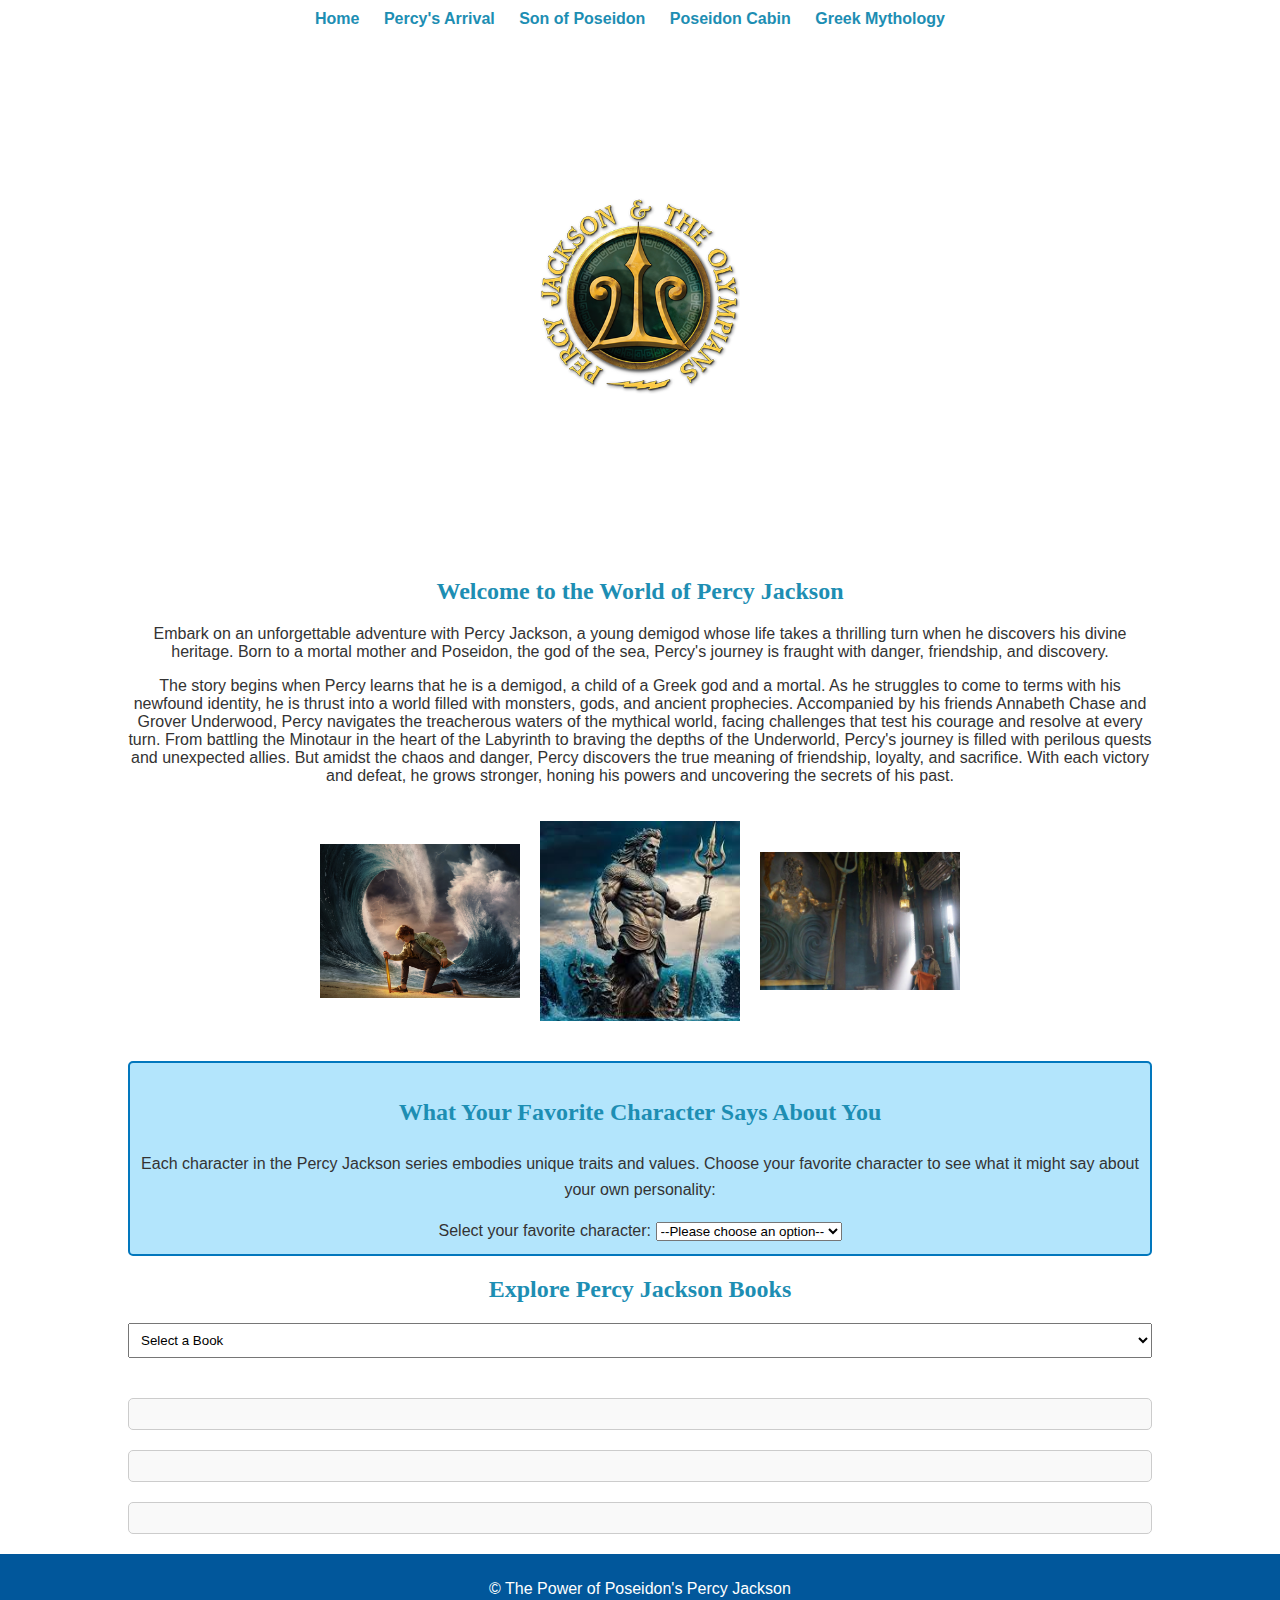
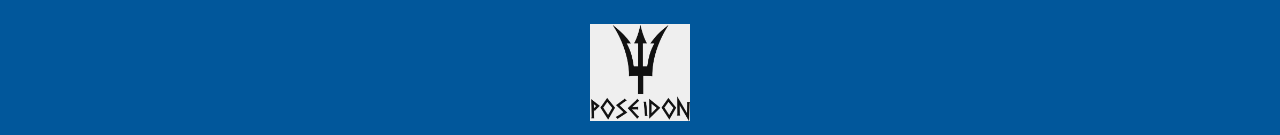
<file: index.html>
<!DOCTYPE html>
<html lang="en">
  <head>
    <meta charset="UTF-8" />
    <meta name="viewport" content="width=device-width, initial-scale=1.0" />
    <title>The World of Percy Jackson</title>
    <link rel="stylesheet" href="styles.css" />
    <!-- Custom Cursor Style -->
    <style type="text/css">
      * {
        cursor: url(https://ani.cursors-4u.net/cursors/cur-13/cur1156.ani),
          url(https://ani.cursors-4u.net/cursors/cur-13/cur1156.png), auto !important;
      }
      /* Remove border around images */
      img {
        border: none;
      }
    </style>
  </head>
  <body>
    <nav>
      <!-- Navigation menu -->
      <ul>
        <li><a href="index.html">Home</a></li>
        <li><a href="arrival.html">Percy's Arrival</a></li>
        <li><a href="heritage.html">Son of Poseidon</a></li>
        <li><a href="cabin.html">Poseidon Cabin</a></li>
        <li><a href="greek_mythology.html">Greek Mythology</a></li>
    </ul>
    </nav>

    <div class="video-background">
      <!-- Video background -->
      <iframe
        src="https://www.youtube.com/embed/fG_X-cx5Szg?autoplay=1&mute=1&controls=0&loop=1&playlist=fG_X-cx5Szg"
        frameborder="0"
        allowfullscreen
      >
      </iframe>
      <div class="title-content">
        <!-- Title content -->
        <img src="Images/PercyJacksonLogo.png" alt="Camp Half-Blood" />
        <!-- Additional title content -->
      </div>
    </div>

    <main id="main-content">
      <!-- Main content sections -->
      <section>
        <h2>Welcome to the World of Percy Jackson</h2>
        <p>
          Embark on an unforgettable adventure with Percy Jackson, a young
          demigod whose life takes a thrilling turn when he discovers his divine
          heritage. Born to a mortal mother and Poseidon, the god of the sea,
          Percy's journey is fraught with danger, friendship, and discovery.
        </p>
        <p>
          The story begins when Percy learns that he is a demigod, a child of a
          Greek god and a mortal. As he struggles to come to terms with his
          newfound identity, he is thrust into a world filled with monsters,
          gods, and ancient prophecies. Accompanied by his friends Annabeth
          Chase and Grover Underwood, Percy navigates the treacherous waters of
          the mythical world, facing challenges that test his courage and
          resolve at every turn. From battling the Minotaur in the heart of the
          Labyrinth to braving the depths of the Underworld, Percy's journey is
          filled with perilous quests and unexpected allies. But amidst the
          chaos and danger, Percy discovers the true meaning of friendship,
          loyalty, and sacrifice. With each victory and defeat, he grows
          stronger, honing his powers and uncovering the secrets of his past.
        </p>
      </section>

      <div class="carousel">
        <!-- Carousel for navigating between pages -->
        <a href="arrival.html" class="carousel-item">
          <img src="Images/PercyWithWave.png" alt="Percy's Arrival" />
          <span class="caption">Percy's Arrival</span>
        </a>
        <a href="heritage.html" class="carousel-item">
          <img src="Images/PoseidonAndSea.jpg" alt="Son of Poseidon" />
          <span class="caption">Son of Poseidon</span>
        </a>
        <a href="cabin.html" class="carousel-item">
          <img src="Images/PercyInCabin.png" alt="Poseidon Cabin" />
          <span class="caption">Poseidon Cabin</span>
        </a>
      </div>

      <section class="highlight">
        <h2>What Your Favorite Character Says About You</h2>
        <p>
          Each character in the Percy Jackson series embodies unique traits and
          values. Choose your favorite character to see what it might say about
          your own personality:
        </p>
        <label for="favorite-character">Select your favorite character:</label>
        <select id="favorite-character" onchange="showCharacterMeaning()">
          <option value="">--Please choose an option--</option>
          <option value="percy">Percy Jackson</option>
          <option value="annabeth">Annabeth Chase</option>
          <option value="grover">Grover Underwood</option>
        </select>
        <div id="character-meaning"></div>
      </section>

      <section>
        <h2>Explore Percy Jackson Books</h2>
        <select id="book-selection" onchange="updateBookDetails(this.value)">
          <option value="">Select a Book</option>
          <option value="9780141325374">The Lightning Thief</option>
          <option value="9781423103349">The Sea of Monsters</option>
          <option value="9781423101475">The Titan's Curse</option>
          <!-- More books can be added here -->
        </select>
        <div id="book-details"></div>
        <div id="book-reviews"></div>
        <div id="similar-books"></div>
      </section>
    </main>
    <footer>
      <p>&copy; The Power of Poseidon's Percy Jackson</p>
      <img src="Images/PoseidonTrident.png" alt="Footer Image" />
    </footer>

    <script src="scripts.js"></script>
  </body>
</html>
</file>
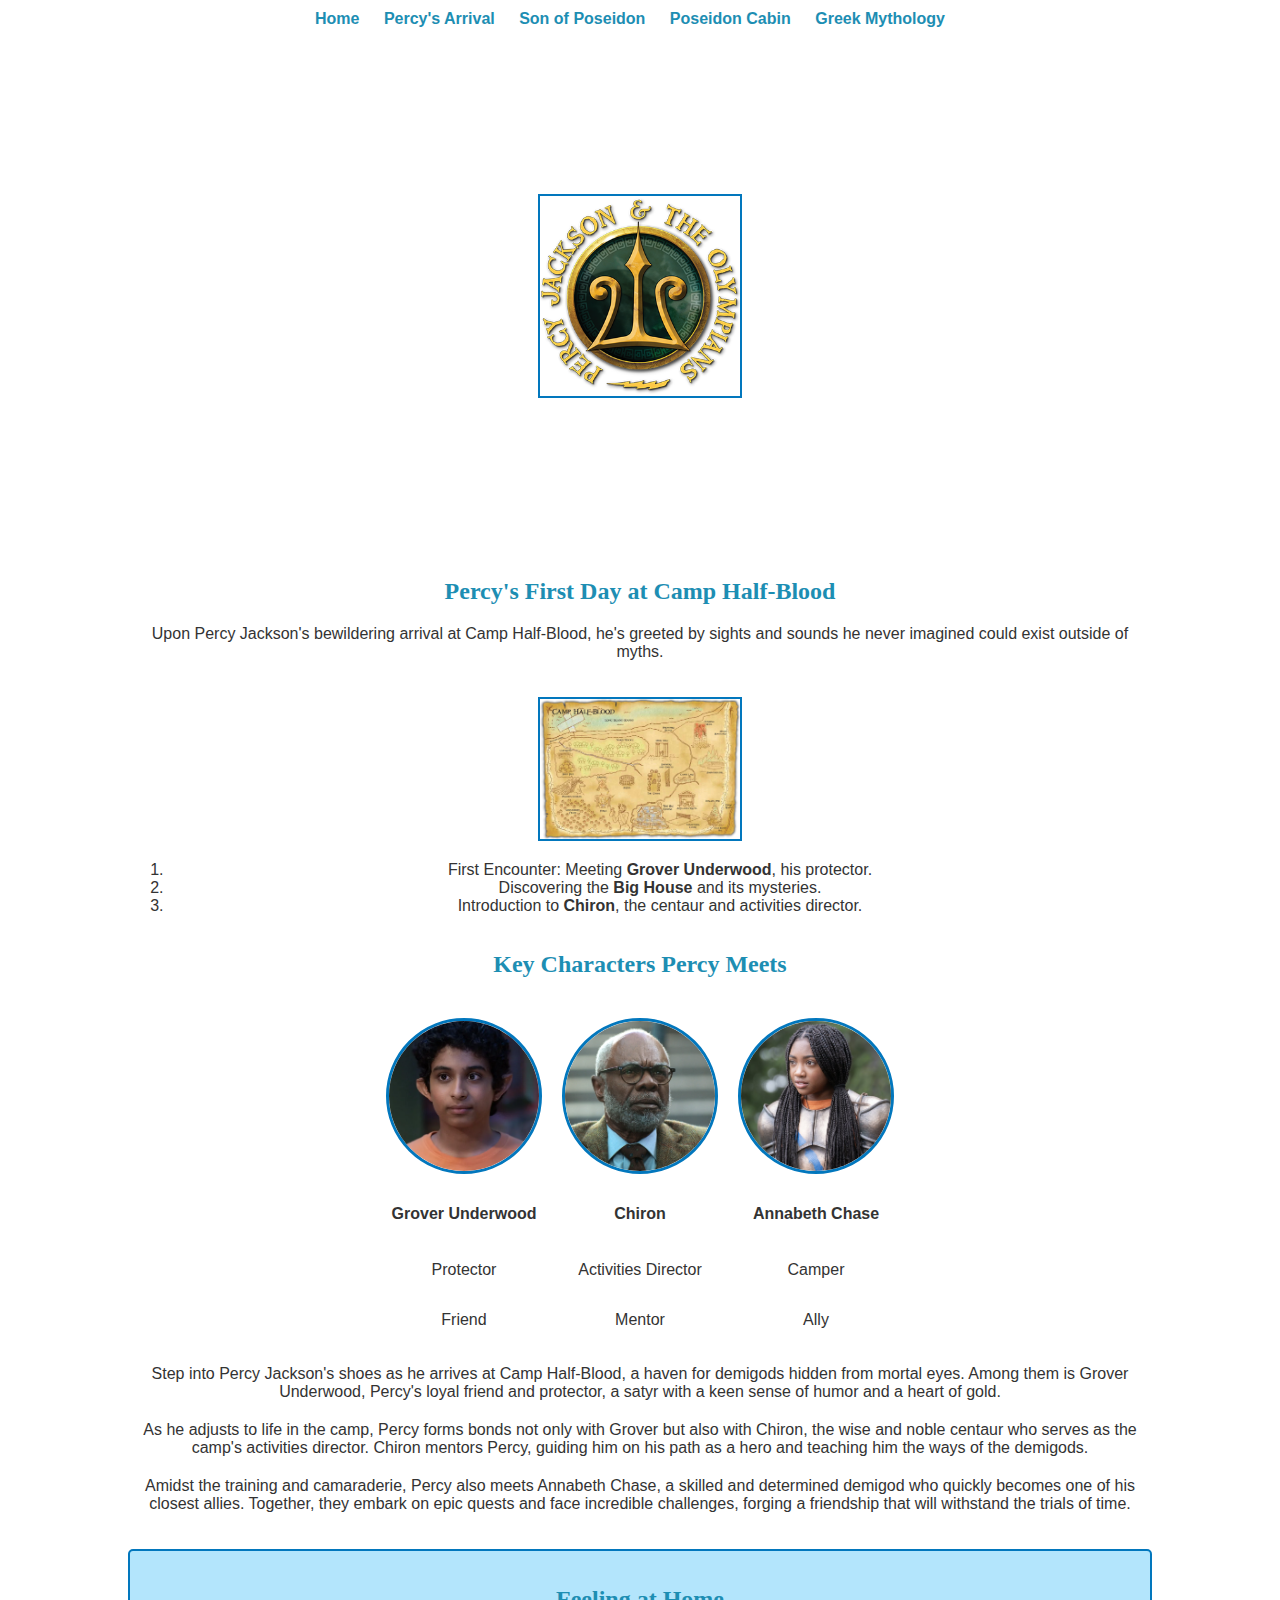
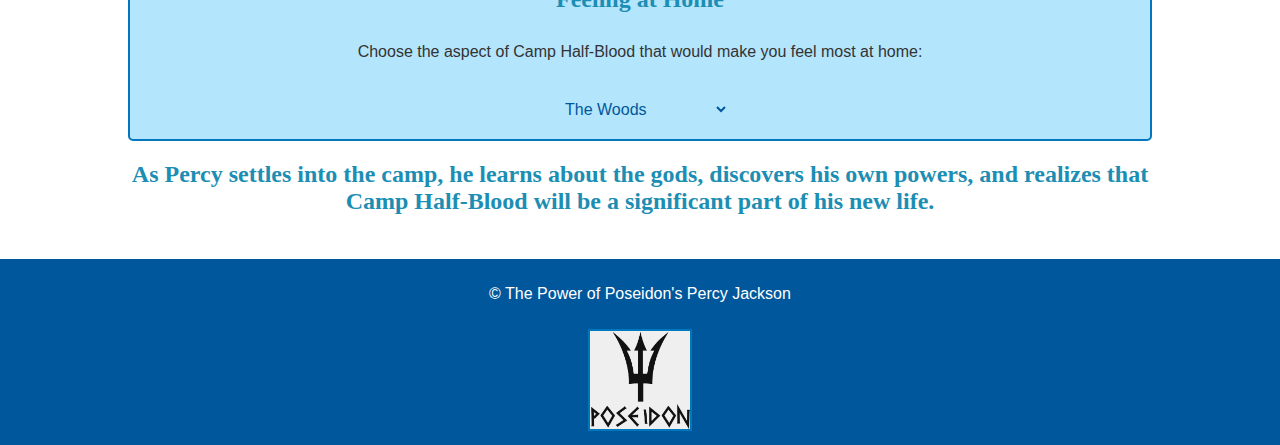
<file: arrival.html>
<!DOCTYPE html>
<html lang="en">
<head>
    <meta charset="UTF-8">
    <meta name="viewport" content="width=device-width, initial-scale=1.0">
    <title>Percy's Arrival at Camp Half-Blood</title>
    <link rel="stylesheet" href="styles.css">
</head>
<body>
    <nav>
        <ul>
            <li><a href="index.html">Home</a></li>
            <li><a href="arrival.html">Percy's Arrival</a></li>
            <li><a href="heritage.html">Son of Poseidon</a></li>
            <li><a href="cabin.html">Poseidon Cabin</a></li>
            <li><a href="greek_mythology.html">Greek Mythology</a></li>
        </ul>
    </nav>

    <div class="video-background">
        <!-- Video background -->
        <iframe src="https://www.youtube.com/embed/fG_X-cx5Szg?autoplay=1&mute=1&controls=0&loop=1&playlist=fG_X-cx5Szg" frameborder="0" allowfullscreen></iframe>
        <div class="title-content">
            <!-- Title content -->
            <img src="Images/PercyJacksonLogo.png" alt="Camp Half-Blood">
            <!-- Additional title content -->
        </div>
    </div>    

    <main id="main-content">
        <h2>Percy's First Day at Camp Half-Blood</h2>
        <p>Upon Percy Jackson's bewildering arrival at Camp Half-Blood, he's greeted by sights and sounds he never imagined could exist outside of myths.</p>
        <img src="Images/Arrival Page Images/Map.png" alt="Entrance to Camp Half-Blood">
    
        <ol class="ordered-list-center">
            <li>First Encounter: Meeting <strong>Grover Underwood</strong>, his protector.</li>
            <li>Discovering the <strong>Big House</strong> and its mysteries.</li>
            <li>Introduction to <strong>Chiron</strong>, the centaur and activities director.</li>
        </ol>

        <section class="character-section">
            <h2>Key Characters Percy Meets</h2>
            <div class="character-grid">
                <div class="character">
                    <img src="Images/Arrival Page Images/Grover.webp" alt="Grover Underwood" class="character-image">
                    <h4>Grover Underwood</h4>
                    <p>Protector</p>
                    <p>Friend</p>
                </div>
                <div class="character">
                    <img src="Images/Arrival Page Images/Chiron.png" alt="Chiron" class="character-image">
                    <h4>Chiron</h4>
                    <p>Activities Director</p>
                    <p>Mentor</p>
                </div>
                <div class="character">
                    <img src="Images/Arrival Page Images/Annabeth.jpg" alt="Annabeth Chase" class="character-image">
                    <h4>Annabeth Chase</h4>
                    <p>Camper</p>
                    <p>Ally</p>
                </div>
            </div>
            <div class="character-descriptions">
                <div class="character-description">
                    <p>Step into Percy Jackson's shoes as he arrives at Camp Half-Blood, a haven for demigods hidden from mortal eyes. Among them is Grover Underwood, Percy's loyal friend and protector, a satyr with a keen sense of humor and a heart of gold.</p>
                </div>
                <div class="character-description">
                    <p>As he adjusts to life in the camp, Percy forms bonds not only with Grover but also with Chiron, the wise and noble centaur who serves as the camp's activities director. Chiron mentors Percy, guiding him on his path as a hero and teaching him the ways of the demigods.</p>
                </div>
                <div class="character-description">
                    <p>Amidst the training and camaraderie, Percy also meets Annabeth Chase, a skilled and determined demigod who quickly becomes one of his closest allies. Together, they embark on epic quests and face incredible challenges, forging a friendship that will withstand the trials of time.</p>
                </div>
            </div>
        </section>

        <section class="highlight">
            <h2>Feeling at Home</h2>
            <p>Choose the aspect of Camp Half-Blood that would make you feel most at home:</p>
            <select id="camp-feature" class="styled-select">
                <option value="the-woods">The Woods</option>
                <option value="the-cabins">The Cabins</option>
                <option value="the-dining-pavilion">The Dining Pavilion</option>
            </select>
        </section>
    
        <h2>As Percy settles into the camp, he learns about the gods, discovers his own powers, and realizes that Camp Half-Blood will be a significant part of his new life.</p>

    </main>
    <footer>
        <p>&copy; The Power of Poseidon's Percy Jackson</p>
        <img src="Images/PoseidonTrident.png" alt="Footer Image">
    </footer>
</body>
</html>
</file>
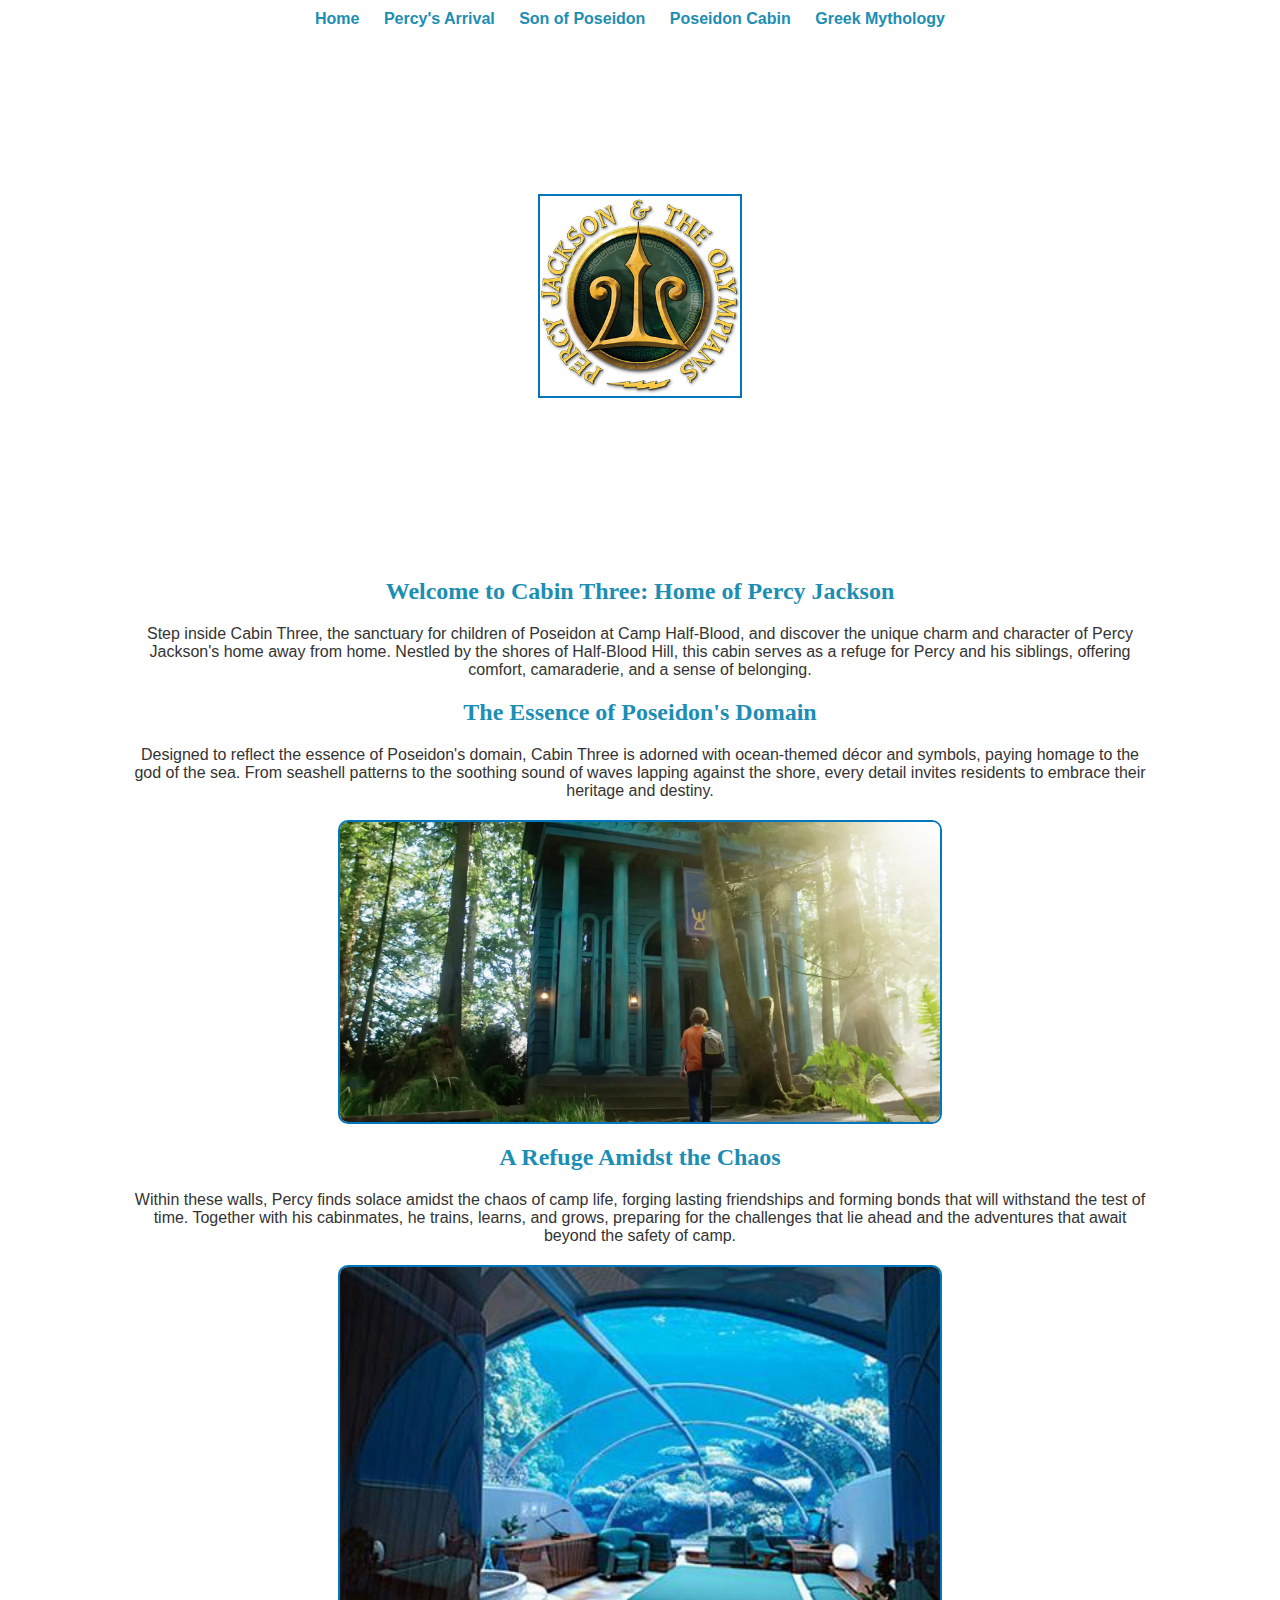
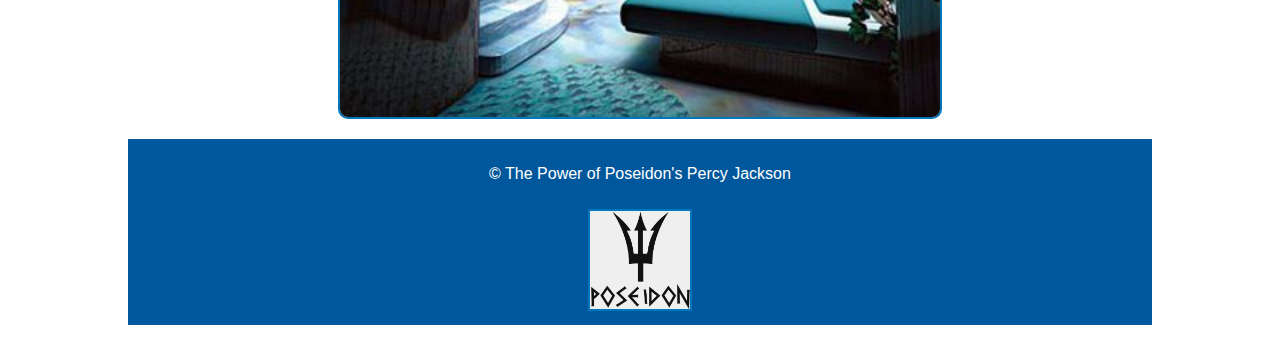
<file: cabin.html>
<!DOCTYPE html>
<html lang="en">
<head>
    <meta charset="UTF-8">
    <meta name="viewport" content="width=device-width, initial-scale=1.0">
    <title>Welcome to Cabin Three: Home of Percy Jackson</title>
    <link rel="stylesheet" href="styles.css">
</head>
<body>
    <nav>
        <ul>
            <li><a href="index.html">Home</a></li>
            <li><a href="arrival.html">Percy's Arrival</a></li>
            <li><a href="heritage.html">Son of Poseidon</a></li>
            <li><a href="cabin.html">Poseidon Cabin</a></li>
            <li><a href="greek_mythology.html">Greek Mythology</a></li>
        </ul>
    </nav>

    <div class="video-background">
        <!-- Video background -->
        <iframe src="https://www.youtube.com/embed/fG_X-cx5Szg?autoplay=1&mute=1&controls=0&loop=1&playlist=fG_X-cx5Szg" frameborder="0" allowfullscreen></iframe>
        <div class="title-content">
            <!-- Title content -->
            <img src="Images/PercyJacksonLogo.png" alt="Camp Half-Blood">
            <!-- Additional title content -->
        </div>
    </div>   

    <main id="main-content">
        <h2>Welcome to Cabin Three: Home of Percy Jackson</h2>
        <p>Step inside Cabin Three, the sanctuary for children of Poseidon at Camp Half-Blood, and discover the unique charm and character of Percy Jackson's home away from home. Nestled by the shores of Half-Blood Hill, this cabin serves as a refuge for Percy and his siblings, offering comfort, camaraderie, and a sense of belonging.</p>
        
        <section>
            <h2>The Essence of Poseidon's Domain</h2>
            <p>Designed to reflect the essence of Poseidon's domain, Cabin Three is adorned with ocean-themed décor and symbols, paying homage to the god of the sea. From seashell patterns to the soothing sound of waves lapping against the shore, every detail invites residents to embrace their heritage and destiny.</p>
            <img src="Images/Cabin Images/Percy-Jackson-Camp-Half-Blood-Symbol.jpg.webp" alt="Interior of Cabin Three" class="cabin-image">
        </section>
        
        <article>
            <h2>A Refuge Amidst the Chaos</h2>
            <p>Within these walls, Percy finds solace amidst the chaos of camp life, forging lasting friendships and forming bonds that will withstand the test of time. Together with his cabinmates, he trains, learns, and grows, preparing for the challenges that lie ahead and the adventures that await beyond the safety of camp.</p>
            <img src="Images/Cabin Images/295394.jpg" alt="Communal Area in Cabin Three" class="cabin-image">
        </article>

        <!-- Additional sections or articles can be added here for more details about the cabin -->

        <footer>
            <p>&copy; The Power of Poseidon's Percy Jackson</p>
            <img src="Images/PoseidonTrident.png" alt="Footer Image">
        </footer>
    </main>
</body>
</html>
</file>
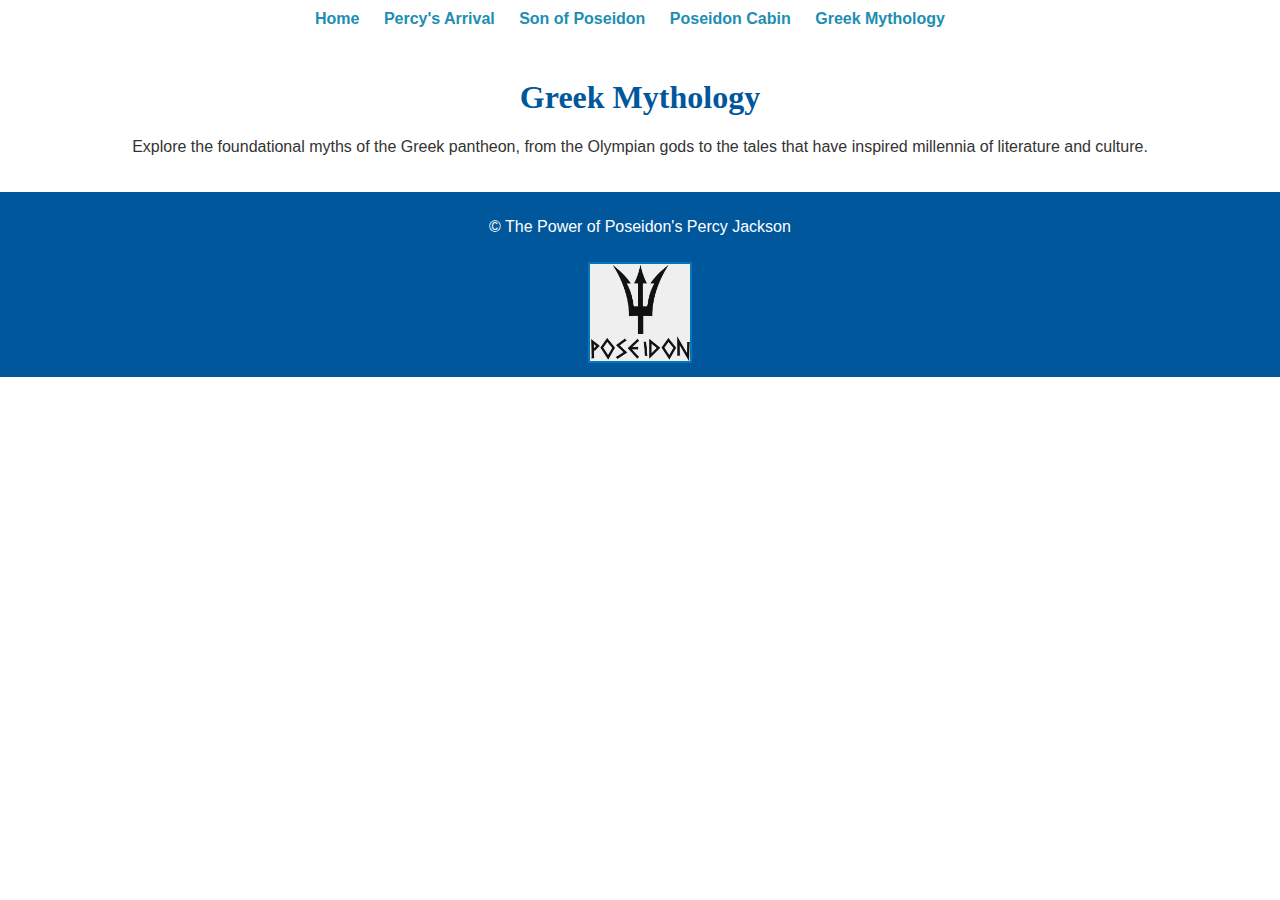
<file: greek_mythology.html>
<!DOCTYPE html>
<html lang="en">
<head>
    <meta charset="UTF-8">
    <meta name="viewport" content="width=device-width, initial-scale=1.0">
    <title>Greek Mythology - The World of Percy Jackson</title>
    <link rel="stylesheet" href="styles.css">
</head>
<body>
    <nav>
        <ul>
            <li><a href="index.html">Home</a></li>
            <li><a href="arrival.html">Percy's Arrival</a></li>
            <li><a href="heritage.html">Son of Poseidon</a></li>
            <li><a href="cabin.html">Poseidon Cabin</a></li>
            <li><a href="greek_mythology.html">Greek Mythology</a></li>
        </ul>
    </nav>

    <main id="main-content">
        <h1>Greek Mythology</h1>
        <p>Explore the foundational myths of the Greek pantheon, from the Olympian gods to the tales that have inspired millennia of literature and culture.</p>
        
        <section id="mythology-content">
            <!-- Content populated by API calls -->
        </section>

        <script>
            document.addEventListener('DOMContentLoaded', function() {
                const topics = ["Greek mythology", "Olympian Gods", "Hercules", "Poseidon", "Zeus", "Hades"];
                topics.forEach(topic => {
                    fetchMythologyInfo(topic);
                });
            });

            function fetchMythologyInfo(topic) {
                const url = `https://en.wikipedia.org/w/api.php?origin=*&action=query&format=json&prop=extracts&titles=${encodeURIComponent(topic)}&redirects=true&formatversion=2&exintro=true&explaintext=true`;
                fetch(url)
                .then(response => response.json())
                .then(data => {
                    const page = data.query.pages[0];
                    if (page.extract) {
                        const section = document.createElement('section');
                        section.innerHTML = `<h2>${page.title}</h2><p>${page.extract}</p>`;
                        document.getElementById('mythology-content').appendChild(section);
                    }
                })
                .catch(error => console.error('Error fetching data:', error));
            }
        </script>
    </main>

    <footer>
        <p>&copy; The Power of Poseidon's Percy Jackson</p>
        <img src="Images/PoseidonTrident.png" alt="Footer Image">
    </footer>
</body>
</html>
</file>
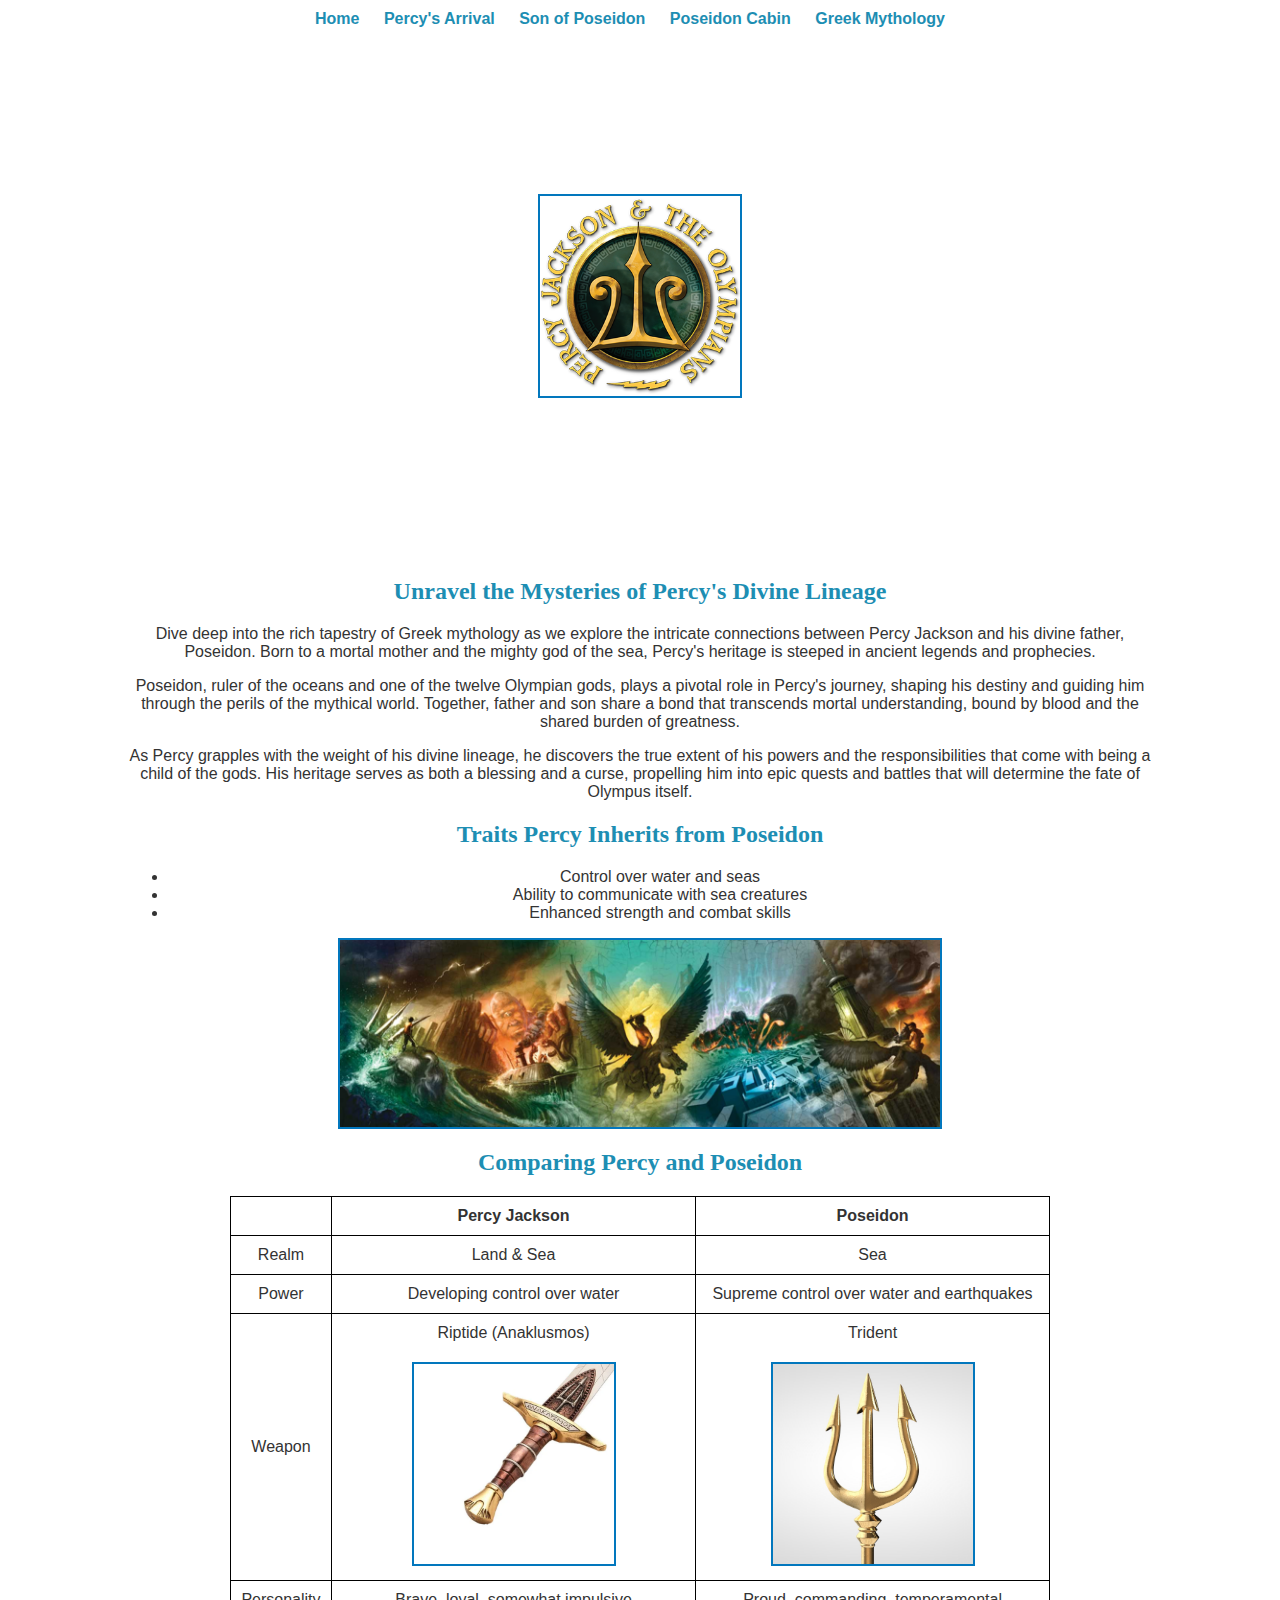
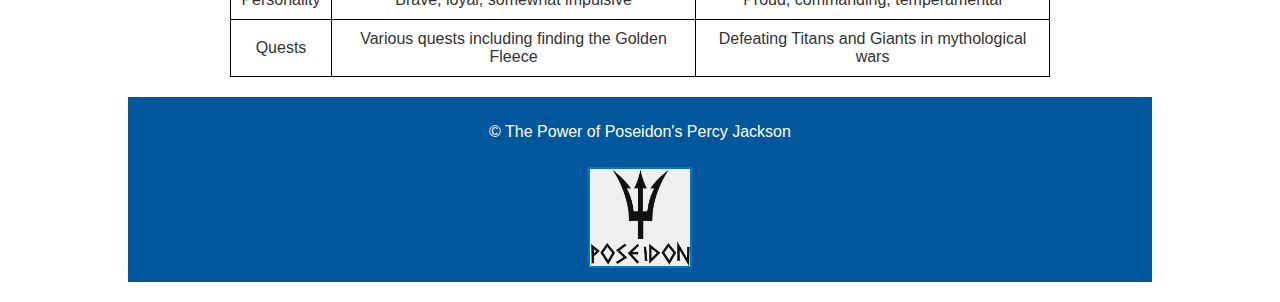
<file: heritage.html>
<!DOCTYPE html>
<html lang="en">
<head>
    <meta charset="UTF-8">
    <meta name="viewport" content="width=device-width, initial-scale=1.0">
    <title>Poseidon and Percy's Heritage</title>
    <link rel="stylesheet" href="styles.css">
</head>
<body>
    <nav>
        <ul>
            <li><a href="index.html">Home</a></li>
            <li><a href="arrival.html">Percy's Arrival</a></li>
            <li><a href="heritage.html">Son of Poseidon</a></li>
            <li><a href="cabin.html">Poseidon Cabin</a></li>
            <li><a href="greek_mythology.html">Greek Mythology</a></li>
        </ul>
    </nav>

    <div class="video-background">
        <!-- Video background -->
        <iframe src="https://www.youtube.com/embed/fG_X-cx5Szg?autoplay=1&mute=1&controls=0&loop=1&playlist=fG_X-cx5Szg" frameborder="0" allowfullscreen></iframe>
        <div class="title-content">
            <!-- Title content -->
            <img src="Images/PercyJacksonLogo.png" alt="Camp Half-Blood">
            <!-- Additional title content -->
        </div>
    </div>   

    <main id="main-content">
        <h2>Unravel the Mysteries of Percy's Divine Lineage</h2>
      
        <p>Dive deep into the rich tapestry of Greek mythology as we explore the intricate connections between Percy Jackson and his divine father, Poseidon. Born to a mortal mother and the mighty god of the sea, Percy's heritage is steeped in ancient legends and prophecies.</p>
        
        <p>Poseidon, ruler of the oceans and one of the twelve Olympian gods, plays a pivotal role in Percy's journey, shaping his destiny and guiding him through the perils of the mythical world. Together, father and son share a bond that transcends mortal understanding, bound by blood and the shared burden of greatness.</p>
        
        <p>As Percy grapples with the weight of his divine lineage, he discovers the true extent of his powers and the responsibilities that come with being a child of the gods. His heritage serves as both a blessing and a curse, propelling him into epic quests and battles that will determine the fate of Olympus itself.</p>

        <!-- Include a list (ul or ol) to describe Percy's traits inherited from Poseidon -->
        <h2>Traits Percy Inherits from Poseidon</h2>
        <ul>
            <li>Control over water and seas</li>
            <li>Ability to communicate with sea creatures</li>
            <li>Enhanced strength and combat skills</li>
        </ul>

        <img src="Images/Heritage Images/pj-header.png" alt="Percy Jackson" class="heritage-image">

        <h2>Comparing Percy and Poseidon</h2>
<table>
    <thead>
        <tr>
            <th></th>
            <th>Percy Jackson</th>
            <th>Poseidon</th>
        </tr>
    </thead>
    <tbody>
        <tr>
            <td>Realm</td>
            <td>Land & Sea</td>
            <td>Sea</td>
        </tr>
        <tr>
            <td>Power</td>
            <td>Developing control over water</td>
            <td>Supreme control over water and earthquakes</td>
        </tr>
        <tr>
            <td>Weapon</td>
            <td>
                Riptide (Anaklusmos)<br>
                <img src="Images/Heritage Images/riptide-percy-jackson-sword-3_grande.webp"Riptide" class="weapon-image">
            </td>
            <td>
                Trident<br>
                <img src="Images/Heritage Images/main_0.jpg" alt="Poseidon's Trident" class="weapon-image">
            </td>
        </tr>
        <tr>
            <td>Personality</td>
            <td>Brave, loyal, somewhat impulsive</td>
            <td>Proud, commanding, temperamental</td>
        </tr>
        <tr>
            <td>Quests</td>
            <td>Various quests including finding the Golden Fleece</td>
            <td>Defeating Titans and Giants in mythological wars</td>
        </tr>
    </tbody>
</table>


        <footer>
            <p>&copy; The Power of Poseidon's Percy Jackson</p>
            <img src="Images/PoseidonTrident.png" alt="Footer Image">
        </footer>
    </main>
</body>
</html>
</file>
<file: styles.css>
/* General Styles */
body {
  font-family: "Droid Serif", sans-serif;
  background-color: white;
  color: #333333;
  margin: 0;
  padding: 0;
}

header {
  background-color: #01579b; /* Darker ocean blue */
  color: white;
  text-align: center;
  padding: 10px 0;
}

nav {
  background-color: white; /* White background */
  color: #01579b; /* Darker ocean blue */
  text-align: center;
  padding: 10px 0;
  position: relative; /* Ensure the video background respects the position of the navigation bar */
  z-index: 1; /* Ensure the navigation bar appears above other content */
}

nav ul {
  list-style-type: none;
  margin: 0;
  padding: 0;
  text-align: center;
}

nav ul li {
  display: inline;
  margin-right: 20px;
}

nav a {
  color: #1d8eb3; /* Medium ocean blue */
  text-decoration: none;
  font-weight: bold;
}

nav a:hover {
  text-decoration: underline;
}

.video-background {
  position: relative;
  width: 100%; /* Take up 100% of the width of its parent */
  height: 500px; /* Adjust this value to suit your design */
  overflow: hidden; /* Hide any overflowing content */
}

.video-background iframe {
  position: absolute;
  top: 0;
  left: 0;
  width: 100%;
  height: 100%;
  border: none; /* Remove any default border */
  transform: scale(
    2
  ); /* Adjust the scale factor as needed to zoom in on the video */
  object-fit: cover; /* Stretch the video to fill the container, if you still want to stretch it */
}

.title-content {
  position: absolute;
  top: 50%;
  left: 50%;
  transform: translate(-50%, -50%);
  z-index: 1; /* Ensures the text appears above the video */
  color: white; /* Or any color that makes the text readable on the video */
}

main {
  padding: 20px;
  text-align: center;
}

footer {
  background-color: #01579b; /* Darker ocean blue */
  color: white;
  text-align: center;
  padding: 10px 0;
  position: relative;
  bottom: 0;
  width: 100%;
}

/* Specific Element Styles */
.highlight {
  background-color: #b3e5fc; /* Soft seafoam */
  border: 2px solid #0277bd; /* Bright ocean blue */
  padding: 10px;
  margin-top: 20px;
  border-radius: 5px;
  line-height: 1.6; /* Increase line height for better readability */
}

img {
  border: 2px solid #0277bd; /* Bright ocean blue */
  width: 200px;
  height: auto;
  margin-top: 20px;
}

table {
  width: 80%;
  margin: 20px auto;
  border-collapse: collapse;
}

table,
th,
td {
  border: 1px solid #000;
  padding: 10px;
}

/* Fonts */
h1,
h2,
h3 {
  font-family: "Cinzel", serif;
  color: #01579b; /* Keeping headers a different shade of blue */
}

h2 {
  color: #1d8eb3; /* Medium ocean blue */
  font-family: "Merriweather", serif; /* Flowy font */
  margin-bottom: 20px; /* Add some space after headings */
}

/* ID and Class-based Selectors */
#main-content {
  width: 80%;
  margin: auto;
}

.carousel {
  display: flex;
  justify-content: center; /* Centers the items horizontally */
  align-items: center; /* Centers the items vertically */
}

.carousel-item {
  margin: 20px 10px;
  width: 200px; /* Set a specific width for the images */

  display: block;
  overflow: hidden; /* Hide any overflowing content */
  position: relative; /* Ensures the caption appears above the image */
}

.carousel-item img {
  width: 200px; /* Set a specific width for the images */
  height: auto; /* Maintain aspect ratio */
  display: block;
  margin: 0 auto; /* Center the images horizontally */
}

.carousel-item .caption {
  position: absolute;
  bottom: 0;
  left: 0;
  width: 100%;
  background-color: rgba(0, 0, 0, 0.5);
  color: white;
  text-align: center;
  visibility: hidden;
  opacity: 0;
  transition: visibility 0s, opacity 0.5s linear;
}

.carousel-item:hover .caption {
  visibility: visible;
  opacity: 1;
}

.character-section {
  display: flex;
  flex-direction: column;
  align-items: center;
}

.character-grid {
  display: flex;
  justify-content: center;
  gap: 20px;
}

.character {
  display: flex;
  flex-direction: column;
  align-items: center;
}

.character-description {
  text-align: center;
  margin-top: 20px;
}

.character-image {
  width: 150px; /* Adjust width as needed */
  height: 150px; /* Adjust height as needed */
  object-fit: cover; /* Cover the area without stretching */
  border-radius: 50%; /* Circular images */
  margin-bottom: 10px;
  border: 3px solid #0277bd; /* Bright ocean blue border */
}

.styled-select {
  border: 1px solid #0277bd; /* Bright ocean blue */
  border-radius: 5px;
  padding: 10px;
  margin-top: 10px;
}

/* Same style as the favorite character select box from index.html */
.styled-select {
  background-color: #b3e5fc; /* Soft seafoam */
  font-size: 16px; /* Readable text size */
  color: #01579b; /* Darker ocean blue */
  border: none; /* Remove default border */
  cursor: pointer;
}

.styled-select:focus {
  outline: none; /* Remove default focus outline */
  box-shadow: 0 0 10px #0277bd; /* Add a blue glow on focus */
}

/* Responsive adjustments for smaller screens */
@media (max-width: 768px) {
  .character-section {
    flex-direction: column;
    align-items: center;
  }

  .character {
    margin: 10px;
  }
}

footer img {
  width: 100px; /* Adjust width as needed */
  height: auto; /* Maintain aspect ratio */
  margin-top: 10px; /* Adjust top margin as needed */
}

.ordered-list-center {
  text-align: center;
}

.heritage-image {
  width: 100%; /* This will make the image responsive, taking the full width of its parent container */
  height: auto; /* This will maintain the aspect ratio of the image */
  max-width: 600px; /* You can set a max-width to ensure it doesn't get too large on bigger screens */
  display: block; /* This will prevent inline elements from sitting next to your image */
  margin: 0 auto; /* This will center your image within its container */
}

.cabin-image {
  width: 100%; /* Responsive width */
  max-width: 600px; /* Maximum size to maintain quality */
  height: auto; /* Maintain aspect ratio */
  display: block; /* Prevent inline elements from sitting next to images */
  margin: 20px auto; /* Center the image and add some space around it */
  border-radius: 10px; /* Optional: adds rounded corners for a softer look */
}

.trident {
  display: block; /* Change display to block to allow margin auto to work */
  margin: 0 auto; /* This will center the image horizontally within its container */
  max-width: 100%; /* Ensures the image is responsive and does not overflow its container */
  height: auto; /* Maintains the aspect ratio of the image */
}

#book-selection {
  width: 100%;
  padding: 8px;
  margin-bottom: 20px;
}

#book-details,
#book-reviews,
#similar-books {
  margin-top: 20px;
  padding: 15px;
  border: 1px solid #ccc;
  border-radius: 5px;
  background-color: #f9f9f9;
}

#book-details img,
#similar-books img {
  width: 100px;
  height: auto;
  margin-right: 10px;
}

#similar-books div {
  display: inline-block;
  margin-right: 10px;
}

/* Start https://www.cursors-4u.com */
* {
  cursor: url(https://ani.cursors-4u.net/cursors/cur-13/cur1156.ani),
    url(https://ani.cursors-4u.net/cursors/cur-13/cur1156.png), auto !important;
}
/* End https://www.cursors-4u.com */
</file>
